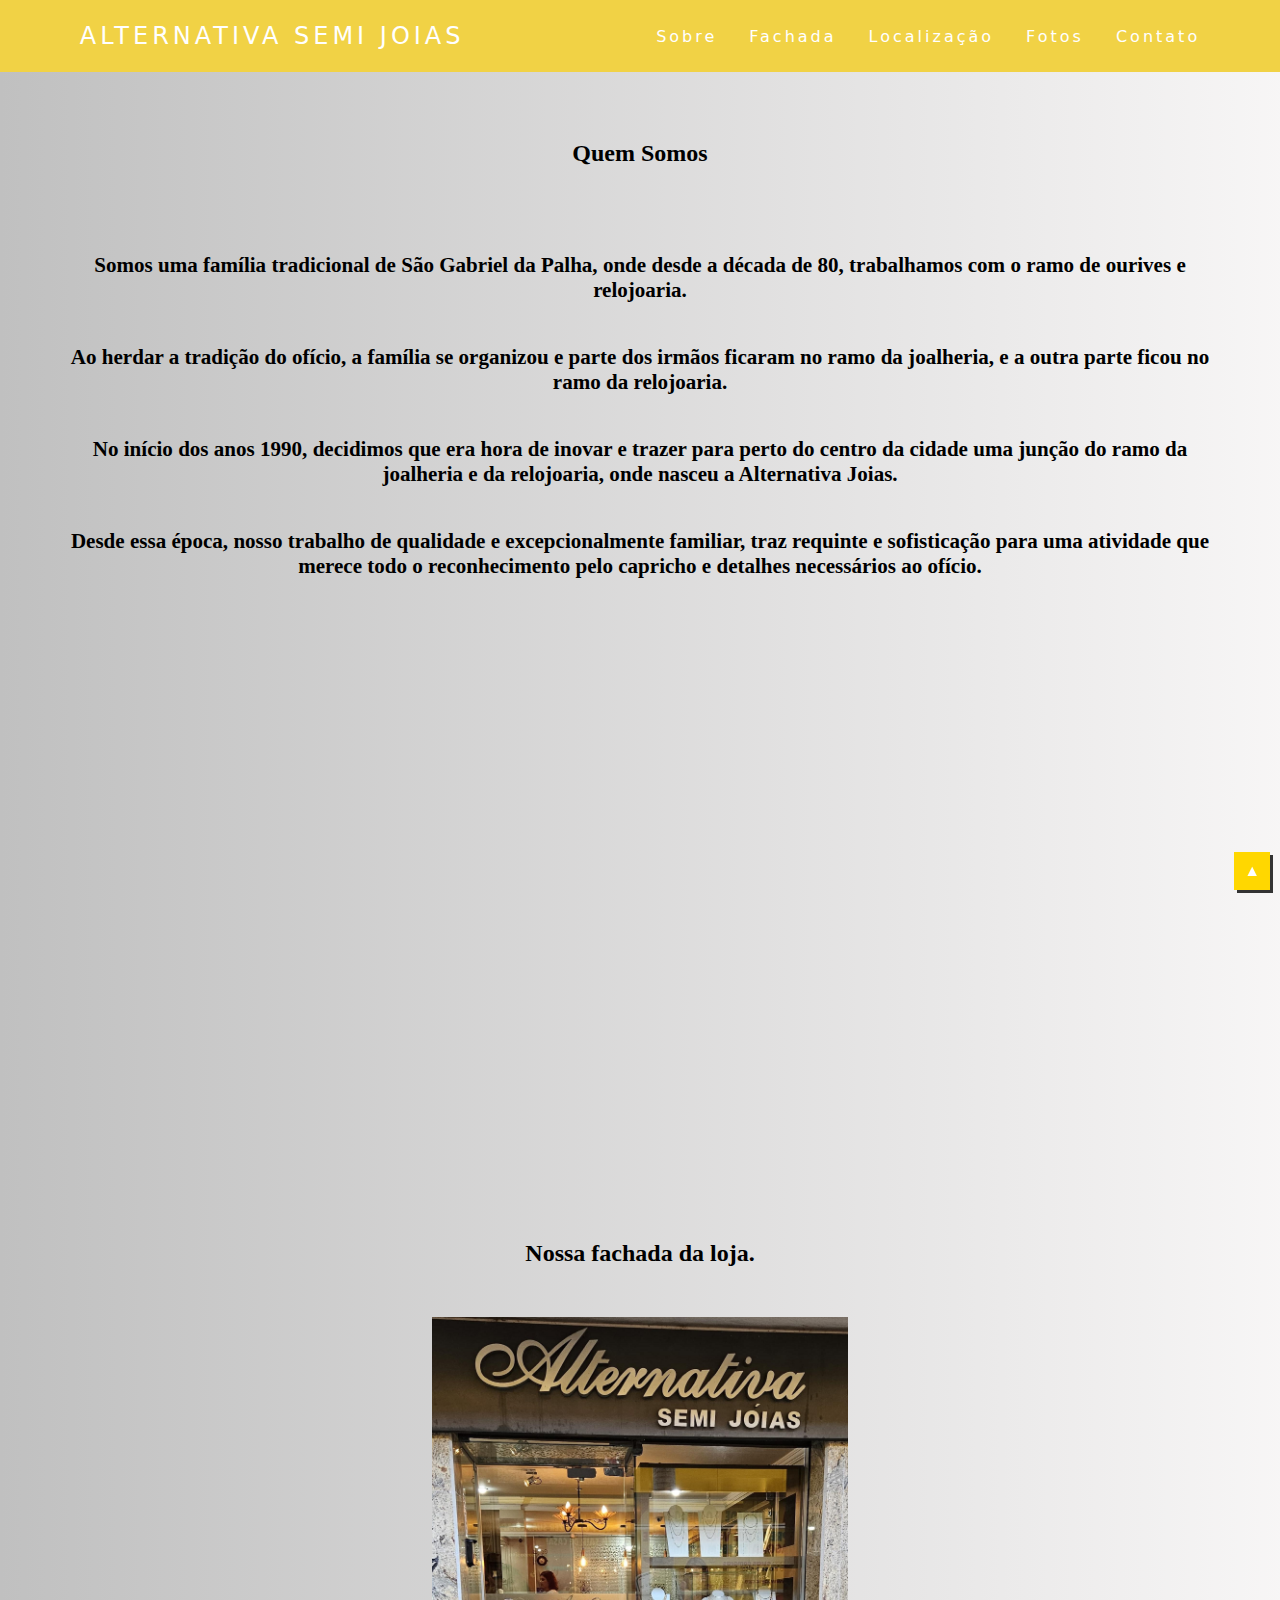
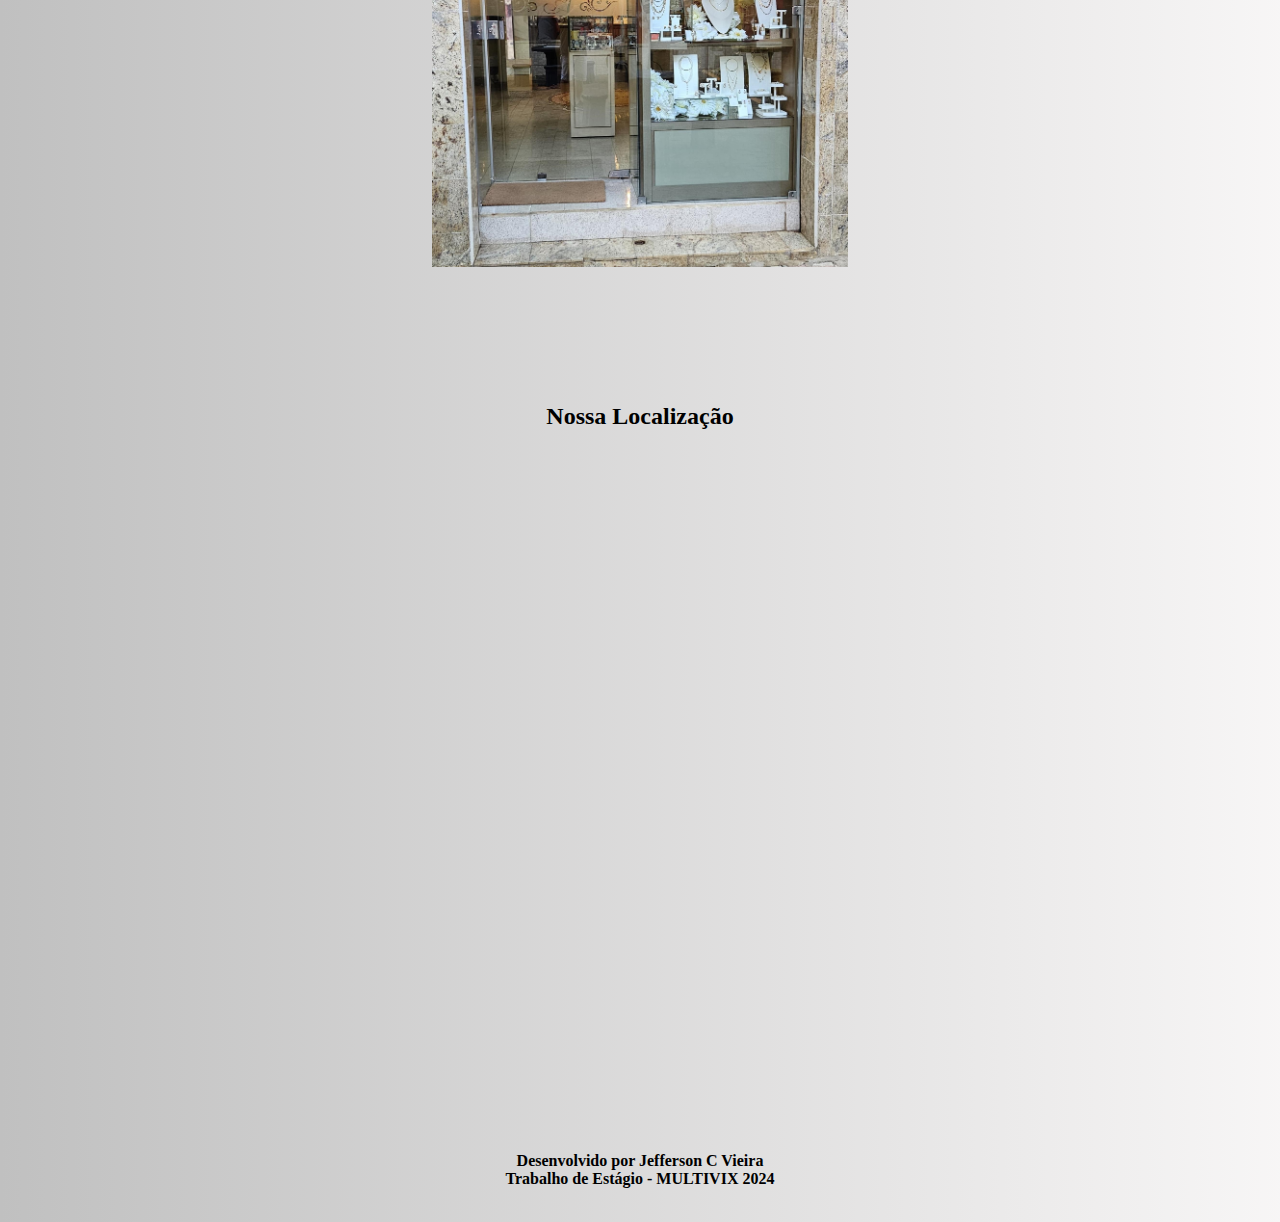
<file: index.html>
<!DOCTYPE html>
<html lang="pt-br">
<head>
  <meta charset="UTF-8">
  <meta name="viewport" content="width=device-width, initial-scale=1.0">
  <title>Alternativa Joias</title>
  <link rel="stylesheet" type="text/css" href="styles.css">
  
  <link rel="icon" href="imagens/logo 2.jpg">
</head>
<body>
 
  <nav>
    <a class="logo" href="/">Alternativa Semi Joias</a>
    <div class="mobile-menu">
      <div class="line1"></div>
      <div class="line2"></div>
      <div class="line3"></div>
    </div>
    <ul class="nav-list">
      <li><a href="#historia">Sobre</a></li>
      <li><a href="#fotos">Fachada</a></li>
      <li><a href="#mapa">Localização</a></li>
      <li><a href="fotos.html">Fotos</a></li>
      <li class=""><a href="contato.html">Contato</a></li>
    </ul>
  </nav>
 
  <section id="historia">
    <br>
    <h2>Quem Somos</h2>
    <br>
    <br>
   <div class="texto-historia">
    <p>
      <h3>Somos uma família tradicional de São Gabriel da Palha, onde desde a década de 80,
      trabalhamos com o ramo de ourives e relojoaria.</h3>
    </p>
    <br>
    <br>
    <p>
      <h3>Ao herdar a tradição do ofício, a família se organizou e parte dos irmãos ficaram no ramo da joalheria,
      e a outra parte ficou no ramo da relojoaria.</h3>
    </p>
    <br>
    <br>
    <p>
     <h3>No início dos anos 1990, decidimos que era hora de inovar e trazer para perto do centro da cidade uma junção
      do ramo da joalheria e da relojoaria, onde nasceu a Alternativa Joias.</h3>
    </p>
    <br>
    <br>
    <p>
     <h3>Desde essa época, nosso trabalho de qualidade e excepcionalmente familiar, traz requinte e sofisticação
      para uma atividade que merece todo o reconhecimento pelo capricho e detalhes necessários ao ofício.</h3>
    </p>
   </div>
    <br>
    <br>
  </section>
  <a id="topo" href="#">&#9650</a>
  <br>

  
  <section id="fotos">
    <h2 class="fachada">Nossa fachada da loja.</h2>
    <img class="fachada1" src="imagens/frente loja.jpg" alt="Fachada da loja">
    <br>
   
  </section>
 
  <br>

  <section id="mapa">
    <h2>Nossa Localização</h2>
    <div id="map"></div>
    <iframe src="https://www.google.com/maps/embed?pb=!1m18!1m12!1m3!1d3045.127519460288!2d-40.541152129404246!3d-19.018446942777743!2m3!1f0!2f0!3f0!3m2!1i1024!2i768!4f13.1!3m3!1m2!1s0xb66468dc843bc3%3A0x33736cc384388e77!2sR.%20Princesa%20Isabel%2C%20101-1%20-%20Para%C3%ADso%2C%20S%C3%A3o%20Gabriel%20da%20Palha%20-%20ES%2C%2029780-000!5e1!3m2!1spt-BR!2sbr!4v1716219879893!5m2!1spt-BR!2sbr" 
    width="600" height="450" style="border:0;" allowfullscreen="" loading="lazy" 
    referrerpolicy="no-referrer-when-downgrade"></iframe>
  </section>
 <br>
 

   <section class="rodape">
    <div class="rodape1">
      <h4>
        Desenvolvido por Jefferson C Vieira
      </h4>
    </div>
    <div>
      <h4>
        Trabalho de Estágio - MULTIVIX 2024
      </h4>
    </div>
  </section>
  
 
  <script src="script.js"></script>
</body>
</html>
</file>
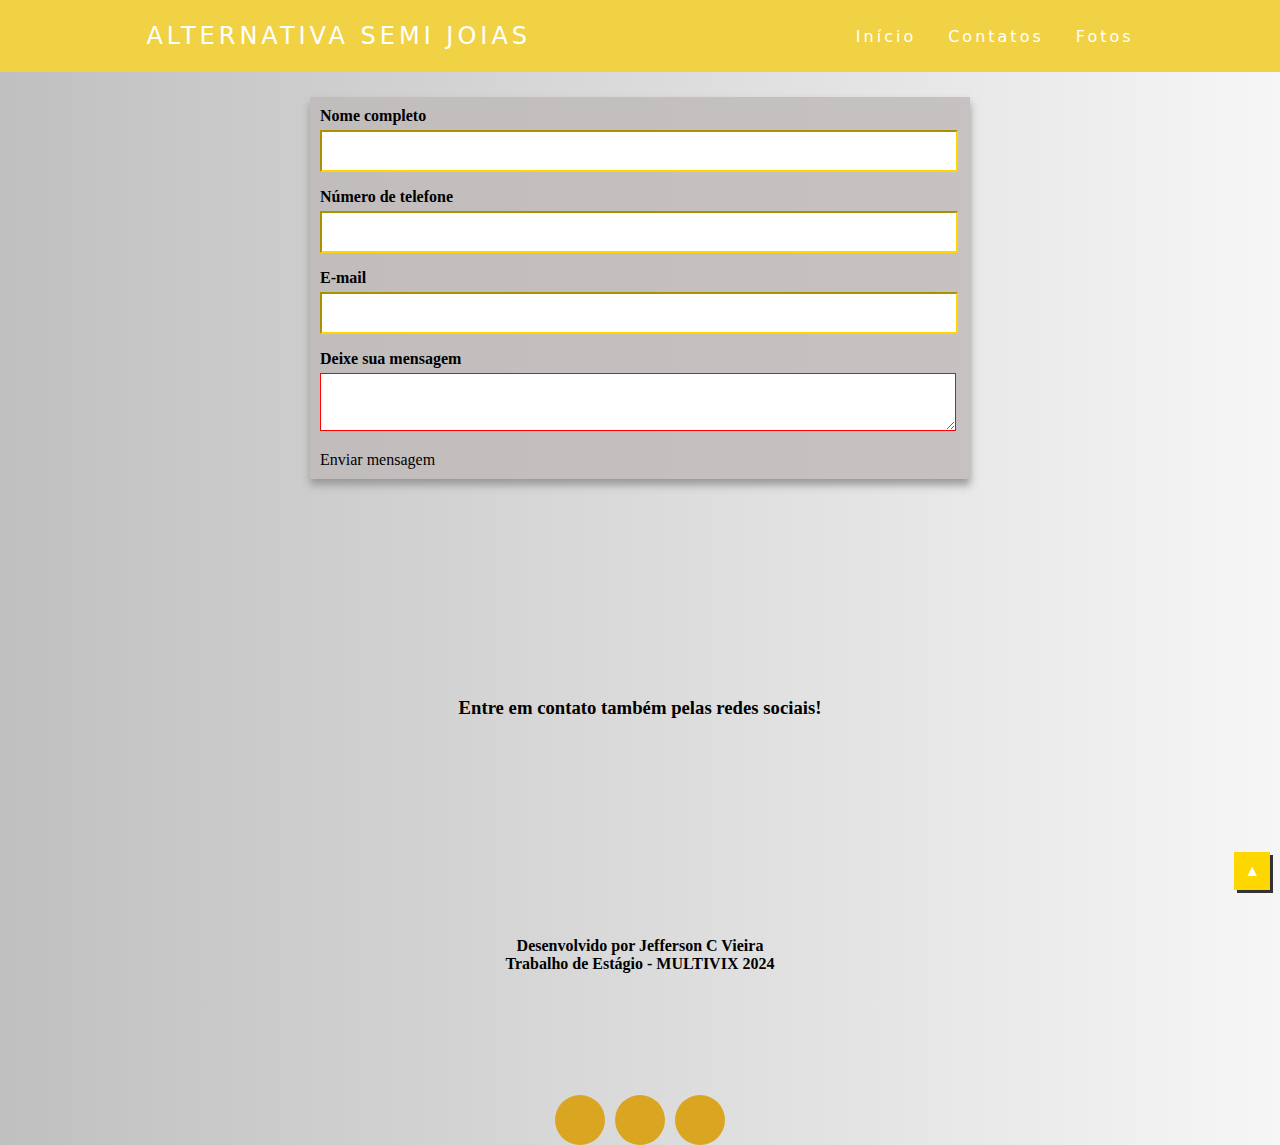
<file: contato.html>
<!DOCTYPE html>
<html lang="pt-br">
<head>
    <meta charset="UTF-8">
    <meta name="viewport" content="width=device-width, initial-scale=1.0">
    <title>Alternativa Joias</title>
    <link rel="stylesheet" type="text/css" href="contato.css">
    <link rel="stylesheet" type="text/css" href="styles.css">
    <link rel="icon" href="imagens/logo 2.jpg">
    <link rel="stylesheet" href="https://use.fontawesome.com/releases/v5.6.3/css/all.css" integrity="sha384-UHRtZLI+pbxtHCWp1t77Bi1L4ZtiqrqD80Kn4Z8NTSRyMA2Fd33n5dQ8lWUE00s/" crossorigin="anonymous">
</head>
<body>

  <nav>
      <a class="logo" href="/">Alternativa Semi Joias</a>
      <div class="mobile-menu">
        <div class="line1"></div>
        <div class="line2"></div>
        <div class="line3"></div>
      </div>
      <ul class="nav-list">
        <li><a href="index.html">Início</a></li>
        <li><a href="#socialm">Contatos</a></li>
        <li><a href="fotos.html">Fotos</a></li>
      </ul>
  </nav>

  <a id="topo" href="#">&#9650</a>

  <section class="formulario">
    <form action="https://api.staticforms.xyz/submit" method="post">
      <input type="hidden" name="accessKey" value="1e7bd7cf-7e44-4a12-a75a-2d04c648bb48">
      <input type="hidden" name="redirectTo" value="https://avap.multivix.edu.br/itvix_auth/login">

      <label for="inputnome">Nome completo</label>
      <input type="text" id="inputnome" name="name" maxlength="35" minlength="5">
      <br>
      <label for="inputtelefone">Número de telefone</label>
      <input type="number" id="inputtelefone" name="phone" maxlength="11" minlength="11">
      <br>
      <label for="inputemail">E-mail</label>
      <input type="email" id="inputemail" name="email" maxlength="35" minlength="10">
      <br>
      <label for="textareamensagem">Deixe sua mensagem</label>
      <textarea name="message" id="textareamensagem" required maxlength="200"></textarea>
      <br>
      <botao>Enviar mensagem</botao>
    </form>
    
  </section>

  <section class="redes">
    <h3>Entre em contato também pelas redes sociais!</h3>
  </section>

<br>
  <section id="socialm">
    <div class="social">
      <a href="https://www.instagram.com/alternativa_semijoias/"><i class="fab fa-instagram"></i></a>
      <a href="https://wa.me/5527999270469?text=Ol%C3%A1!%20Tudo%20bem%3F"><i class="fab fa-whatsapp"></i></a>
      <a href="https://www.facebook.com/profile.php?id=100011414928795"><i class="fab fa-facebook"></i></a>
    </div>
  </section>

  <section class="rodape">
    <div class="rodape1">
      <h4>
        Desenvolvido por Jefferson C Vieira
      </h4>
    </div>
    <div>
      <h4>
        Trabalho de Estágio - MULTIVIX 2024
      </h4>
    </div>
  </section>

</body>
</html>
</file>
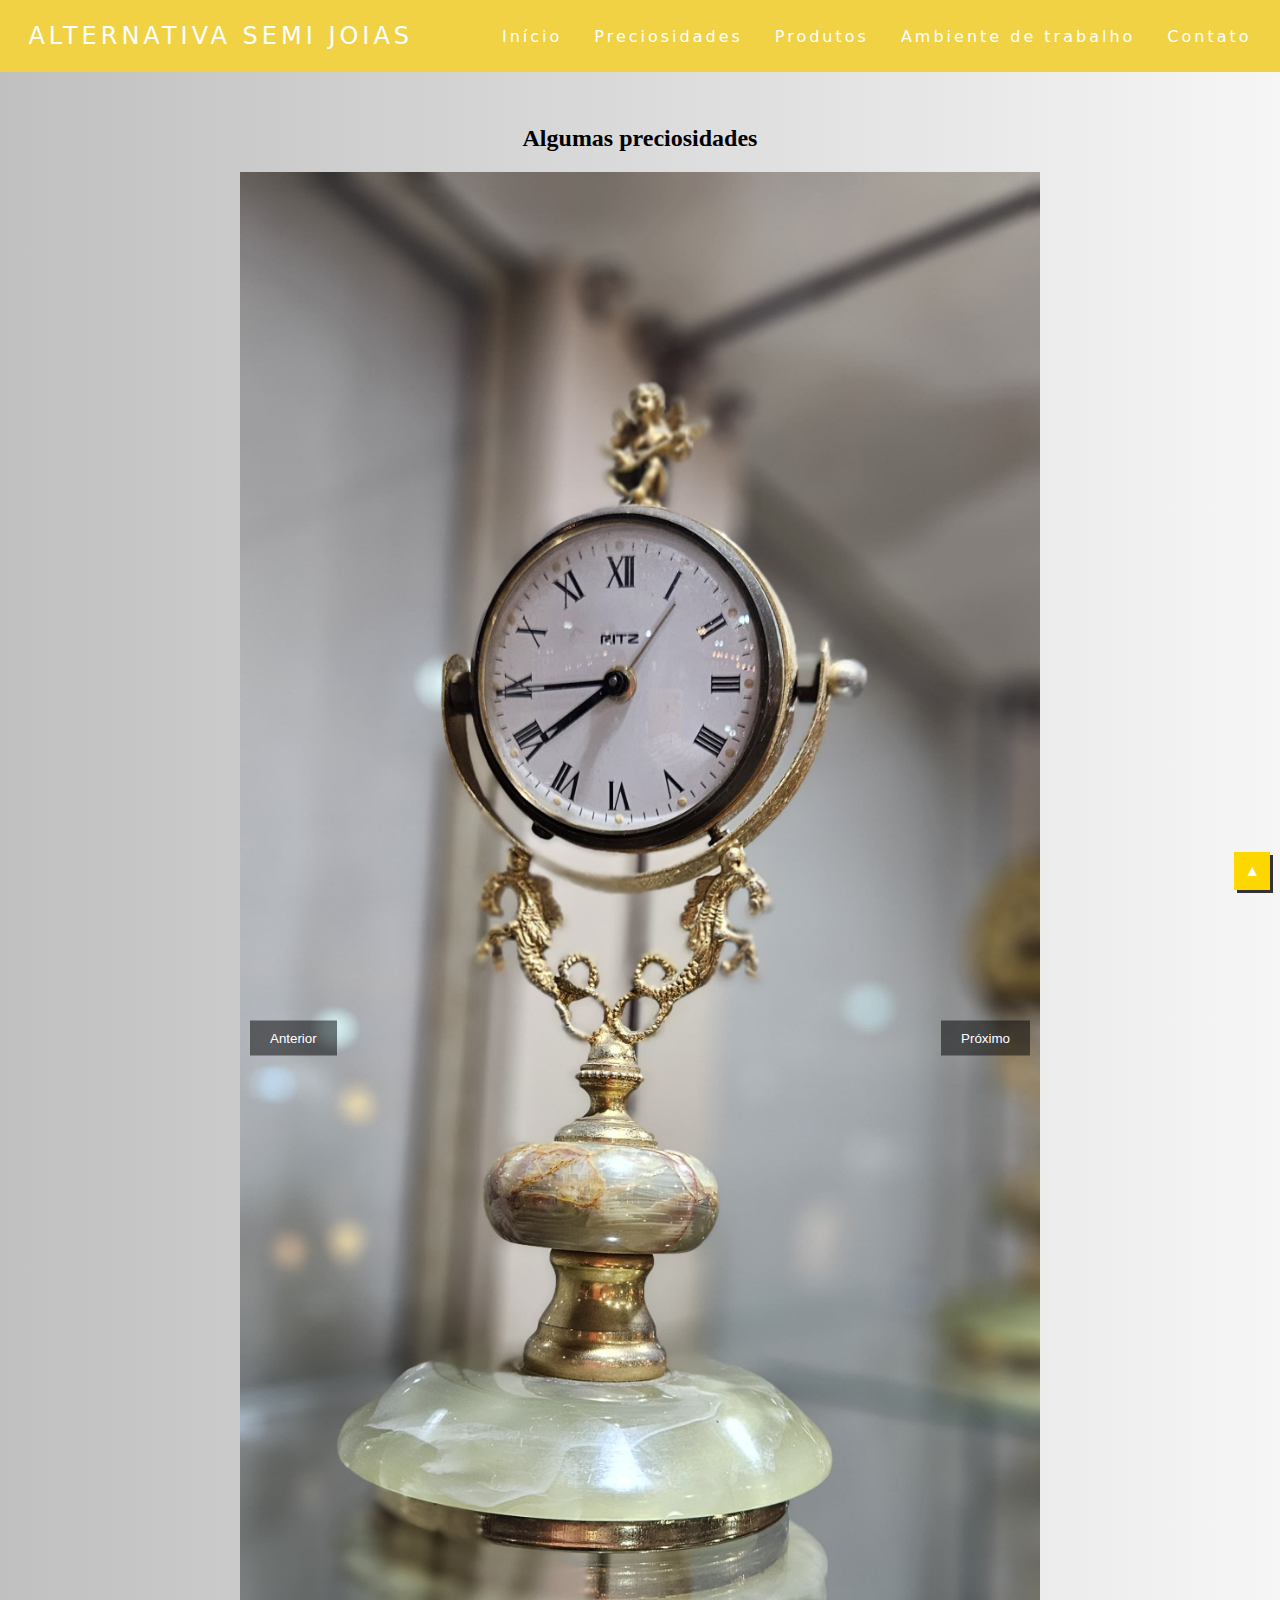
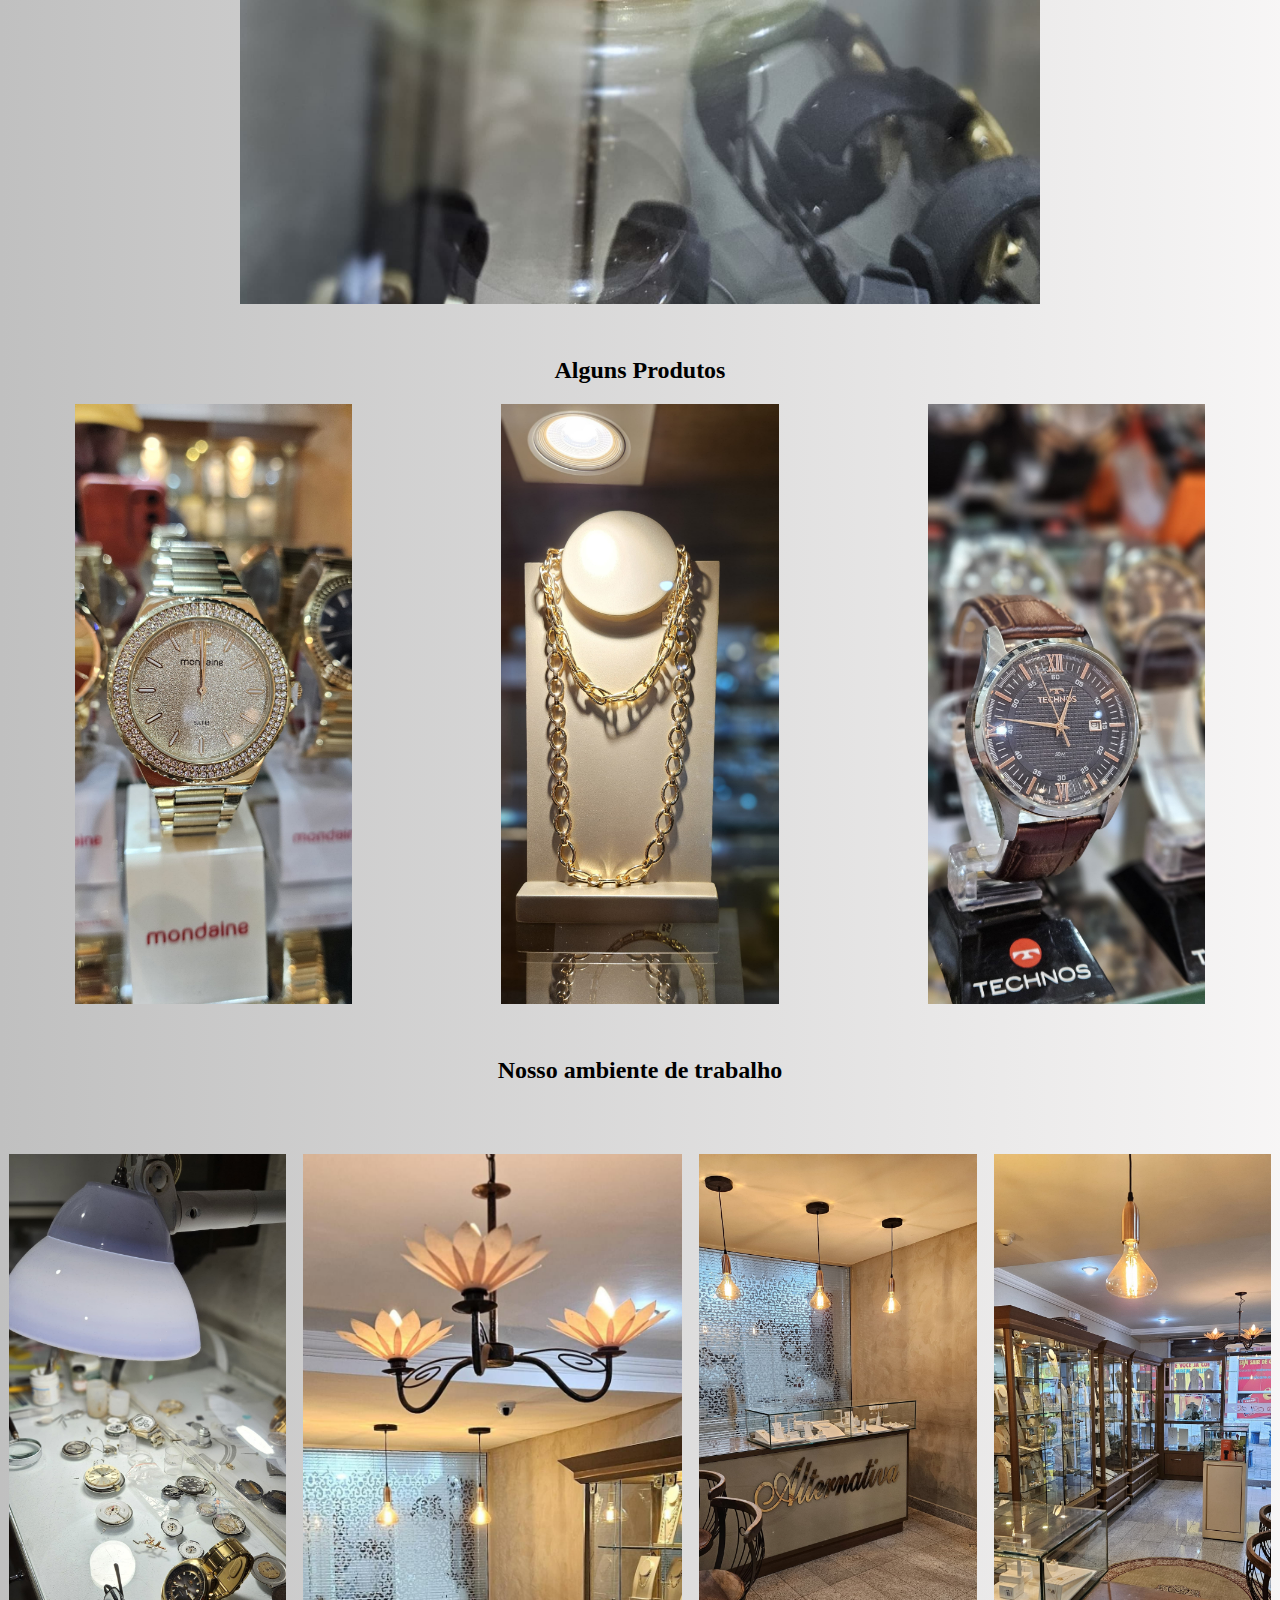
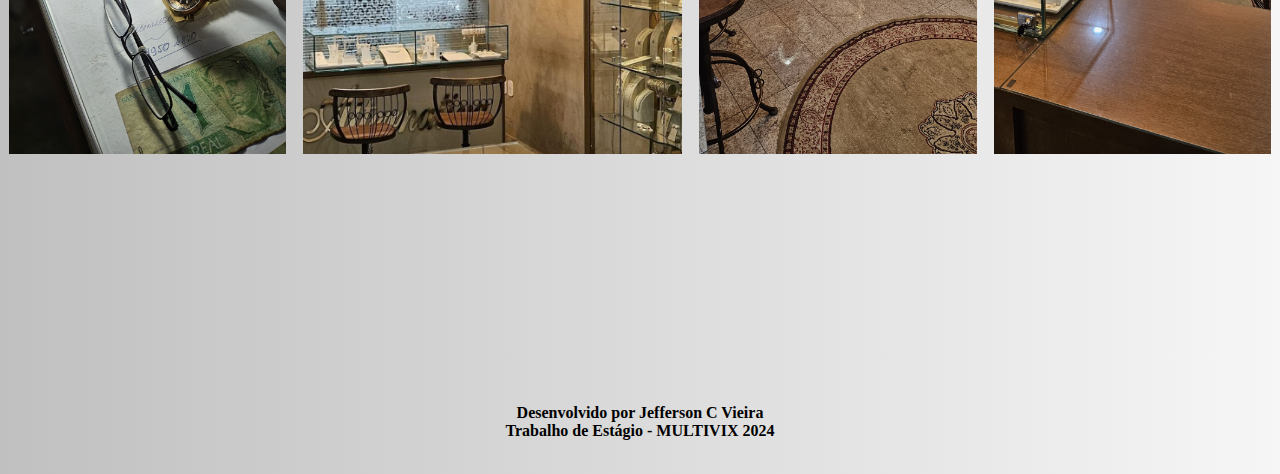
<file: fotos.html>
<!DOCTYPE html>
<html lang="pt-br">
<head>
    <meta charset="UTF-8">
    <meta name="viewport" content="width=device-width, initial-scale=1.0">
    <title>Alternativa Joias</title>
    <link rel="icon" href="imagens/logo 2.jpg">
    <link rel="stylesheet" type="text/css" href="styles.css">
    <link rel="stylesheet" type="text/css" href="fotos.css">
    <link rel="stylesheet" type="text/css" href="fotos_2.css">
</head>
<body>
    <nav>
        <a class="logo" href="/">Alternativa Semi Joias</a>
        <div class="mobile-menu">
          <div class="line1"></div>
          <div class="line2"></div>
          <div class="line3"></div>
        </div>
        <ul class="nav-list">
          <li><a href="index.html">Início</a></li>
          <li><a href="#Preciosidades">Preciosidades</a></li>
          <li><a href="#Produtos">Produtos</a></li>
          <li><a href="#Trabalho">Ambiente de trabalho</a></li>
          <li><a href="contato.html">Contato</a></li>
        </ul>
    </nav>

    <a id="topo" href="#">&#9650</a>

  <br>

  <section>
    <h2>Algumas preciosidades</h2>
  <div class="carousel-container">
    <div class="carousel-slide">
      <img src="imagens/rel ant 1.jpg" alt="Imagem 1">
      <img src="imagens/rel ant 2.jpg" alt="Imagem 2">
      <img src="imagens/rel ant 3.jpg" alt="Imagem 3">
      <img src="imagens/rel ant 4.jpg" alt="Imagem 4">
    </div>
  
    <button id="prevBtn">Anterior</button>
    <button id="nextBtn">Próximo</button>
  </div>
  </section>
<br>

  <section>
    <h2>Alguns Produtos</h2>
    <div id="Produtos">
    <img class="produtos" src="imagens/rel1.jpg" alt="Relógio antigo 1">
    <img class="produtos" src="imagens/corrente 1.jpg" alt="Relógio antigo 2">
    <img class="produtos" src="imagens/rel2.jpg" alt="Relógio antigo 3">
    </div>
    
  </section>
<br>

<section id="Trabalho">
  <h2>Nosso ambiente de trabalho</h2>
  <div id="work">
  <img class="trabalho" src="imagens/mesa relogio.jpg" alt="Relógio antigo 1">
  <img class="trabalho" src="imagens/lustre.jpg" alt="Relógio antigo 2">
  <img class="trabalho" src="imagens/saguao.jpg" alt="Relógio antigo 3">
  <img class="trabalho" src="imagens/saguao 2.jpg" alt="Relógio antigo 4">
  </div>
</section>

<section class="rodape">
    <div class="rodape1">
      <h4>
        Desenvolvido por Jefferson C Vieira
      </h4>
    </div>
    <div>
      <h4>
        Trabalho de Estágio - MULTIVIX 2024
      </h4>
    </div>
  </section>

  <script src="app.js"></script>
</body>
</html>
</file>
<file: styles.css>
* {
    margin: 0;
    padding: 0;
  }
  
  a {
    color: #fff;
    text-decoration: none;
    transition: 0.3s;
  }

  html{
    scroll-behavior: smooth;
  }

  
  body{
    background-image: linear-gradient(to right, silver, rgba(230, 226, 226, 0.322));
  }

  #topo{
    text-decoration: none;
    color: white;
    background-color: gold;
    padding: 10px;
    position: fixed;
    right: 10px;
    bottom: 10px;
    box-shadow: 3px 3px #333;
  }

  a:hover {
    opacity: 0.7;
  }
  
  .logo {
    font-size: 24px;
    text-transform: uppercase;
    letter-spacing: 4px;
  }
  
  nav {
    display: flex;
    justify-content: space-around;
    align-items: center;
    font-family: system-ui, -apple-system, Helvetica, Arial, sans-serif;
    background: #f1d245;
    height: 8vh;
  }
  
  
  .nav-list {
    list-style: none;
    display: flex;
  }
  
  .nav-list li {
    letter-spacing: 3px;
    margin-left: 32px;
  }
  
  .mobile-menu {
    display: none;
    cursor: pointer;
  }
  
  .mobile-menu div {
    width: 32px;
    height: 2px;
    background: #fff;
    margin: 8px;
    transition: 0.3s;
  }
  
  @media (max-width: 999px) {
    body {
      overflow-x: hidden;
    }
    .nav-list {
      position: absolute;
      top: 8vh;
      right: 0;
      width: 50vw;
      height: 92vh;
      background: #23232e;
      flex-direction: column;
      align-items: center;
      justify-content: space-around;
      transform: translateX(100%);
      transition: transform 0.3s ease-in;
    }
    .nav-list li {
      margin-left: 0;
      opacity: 0;
    }
    .mobile-menu {
      display: block;
    }
  }
  
  .nav-list.active {
    transform: translateX(0);
  }
  
  @keyframes navLinkFade {
    from {
      opacity: 0;
      transform: translateX(50px);
    }
    to {
      opacity: 1;
      transform: translateX(0);
    }
  }
  
  .mobile-menu.active .line1 {
    transform: rotate(-45deg) translate(-8px, 8px);
  }
  
  .mobile-menu.active .line2 {
    opacity: 0;
  }
  
  .mobile-menu.active .line3 {
    transform: rotate(45deg) translate(-5px, -7px);
  }

  h2{
    justify-content: center;
    align-items: center;
  }

  #historia{
    border: 1px none;
    min-height: 1000px;
    width: 100%;
    text-align: center;
    justify-content: center;
    display: block;
    padding-top: 50px;
    padding-bottom: 50px;
  }

  .texto-historia{
    padding: 50px;
    margin: 0px;
    align-items: center;
    text-align: center;
    justify-content: center;
   font-weight: bold;
   font-size: large;
  }

  #fotos{
    border: 1px none;
    height: 200%;
    width: 100%;
    text-align: center;
    justify-content: center;
    display: block;
    padding-bottom: 50px;
  }

  #mapa{
    padding-top: 5%;
    border: 1px none;
    height: 100%;
    width: 100%;
    text-align: center;
    justify-content: center;
    display: block;
  }

#map{
  padding-top: 50px;
  align-items: center;
  justify-content: center;
}

  .fachada{
    align-items: center;
    justify-content: center;
    padding: 50px;
  }

  .fachada1{
    max-width: 550px;
    max-height: 550px;
  }

  .relogios{
    max-width: 550px;
    max-height: 450px;
    align-items: center;
    justify-content: center;
  }

  .rodape{
    padding-top: 200px;
    height: 70px;
    width: 100%;
    display: block;
    align-items: center;
    justify-content: center;
    text-align: center;
    text-justify: center;
    bottom: 20px;
  }

  .rodape1{
    align-items: center;
    justify-content: center;
    text-align: center;
    text-justify: center;
  }
</file>
<file: contato.css>
@import url('https://fonts.googleapis.com/css?family=Poppins:400,500,600,700&display=swap');

.formulario{
    width: 100%;
    height: 600px;
    margin-top: 25px;
}

form{
   padding: 10px;
   width: 50%;
   margin: 0 auto;
   background-color: rgba(192, 185, 185, 0.836);
   box-shadow: 0 6px 8px #999;
  }

  input, textarea{
    width: 96%;
    padding: 10px;
    margin-bottom: 1em;
    font: 1em sans-serif;
  }

  label{
    font-weight: bold;
    padding-bottom: 5px;
    display: inline-block;
  }

  button{
    background-color: white;
    border: 1px solid goldenrod;
    border-radius: 10px;
    color: goldenrod;
    font-weight: bold;
    font-size: large;
    padding: 10px;
    align-items: center;
  }

  button:hover{
    background-color: goldenrod;
    color: silver;
    border: 1px solid silver;
    cursor: pointer;
  }

  input:focus, textarea:focus{
    border-color: rgb(59, 20, 231) !important;
  }

  input:valid, textarea:valid{
    border-color: gold;
  }

  input:invalid, textarea:invalid{
    border-color: red;
  }

  @media screen and (max-width: 768px) {
    form{
        width: 100%;
    }
    button{
        width: 100%;
    }
  }

  .redes{
    text-align: center;
  }

  #socialm{
    bottom: 100px;
  }

  .social{
    position: absolute;
    bottom: -30%;
    left: 50%;
    transform: translate(-50%, -50%);
  }

  .social a{
    display: inline-flex;
    width: 50px;
    height: 50px;
    background: goldenrod;
    color: white;
    margin: 0 3px;
    border-radius: 50%;
    align-items: center;
    justify-content: center;
    transition: 0.5s;
    font-size: 23px;
    text-decoration: none;
  }

  .social a:hover{
    background: silver;
  }

  .social a i{
    transition: 0.5s all;
  }

  .social a:hover > i{
    transform: scale(1.4) rotate(26deg);
  }
</file>
<file: fotos.css>
* {
    margin: 0;
    padding: 0;
  }
  
  a {
    color: #fff;
    text-decoration: none;
    transition: 0.3s;
  }

  html{
    scroll-behavior: smooth;
  }

  
  body{
    background-image: linear-gradient(to right, silver, rgba(230, 226, 226, 0.322));
  }

  h2{
    margin-top: 15px;
    text-align: center;
    padding: 20px;
  }

  #Produtos{
    margin: 0px;
    display: flex;
    align-items: center;
    justify-content: space-around;
    min-height: 700%;
    min-width: 100%;
  }

  .produtos{
    max-width:100%;
    max-height: 600px;
  }

  #work{
    margin: 0px;
    display: flex;
    align-items: center;
    justify-content: space-around;
    min-height: 700px;
    min-width: 100%;
  }

  .trabalho{
    max-width: 600px;
    max-height: 600px;
  }
</file>
<file: fotos_2.css>
.carousel-container {
    max-width: 800px;
    margin: 0 auto;
    position: relative;
    overflow: hidden;
  }
  
  .carousel-slide {
    display: flex;
    transition: transform 0.5s ease;
  }
  
  .carousel-slide img {
    width: 100%;
    height: auto;
  }
  
  button {
    position: absolute;
    top: 50%;
    transform: translateY(-50%);
    background-color: rgba(0, 0, 0, 0.5);
    color: white;
    border: none;
    padding: 10px 20px;
    cursor: pointer;
  }
  
  #prevBtn {
    left: 10px;
  }
  
  #nextBtn {
    right: 10px;
  }
</file>
